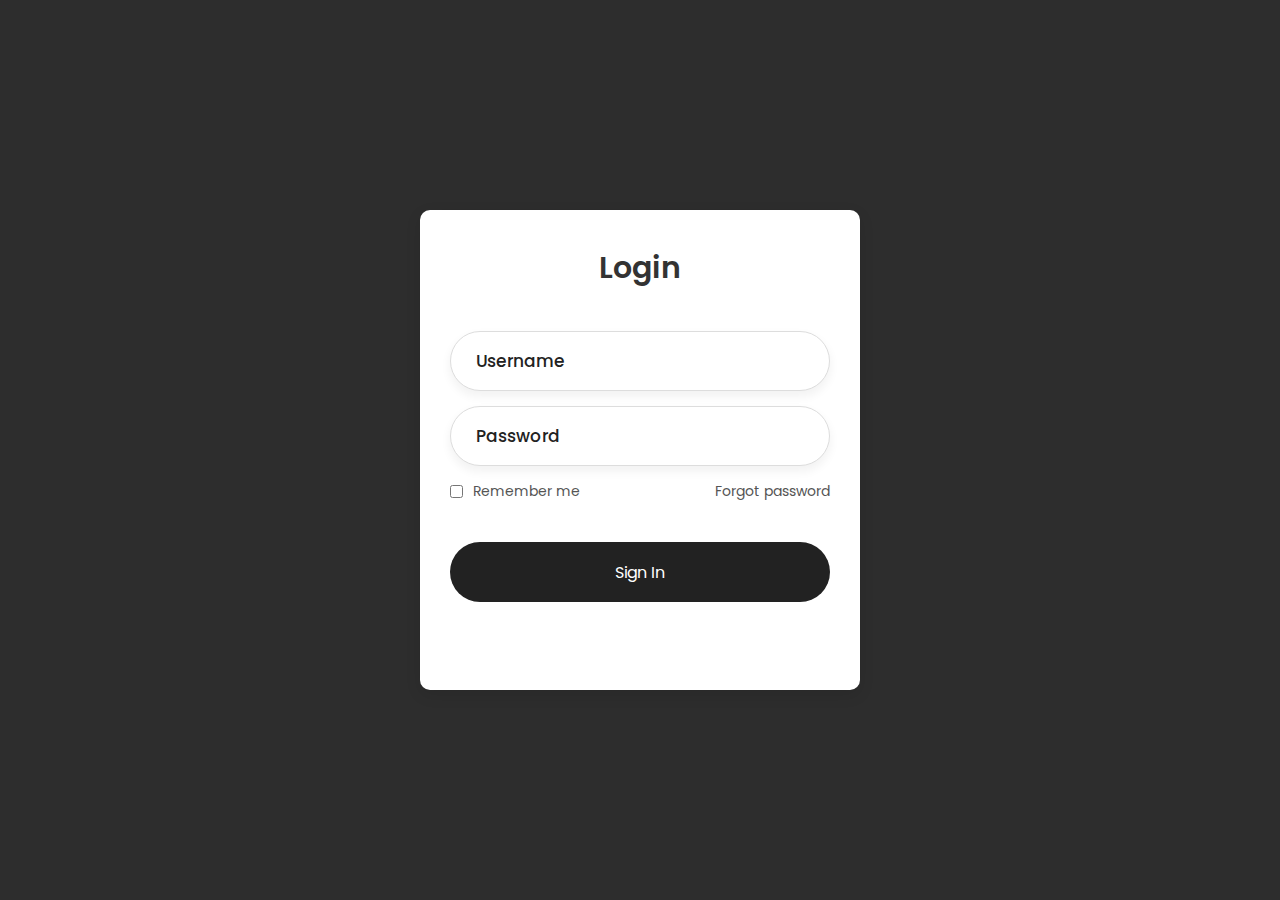
<file: index.html>
<!DOCTYPE html>
<html lang="en">
<head>
    <meta charset="UTF-8">
    <meta http-equiv="X-UA-Compatible" content="IE=edge">
    <meta name="viewport" content="width=device-width, initial-scale=1.0">
    <link rel="stylesheet" href="style.css">
    <title>Login | Blue Lion</title>
    <script>
        // Předem dané přihlašovací údaje
        const USERNAMES = ["Swix", "1", "YOU34"];
        const PASSWORDS = ["BpuOnMBtkAw23Skkkrbidi", "1", "7KZq3jn1VYw7qv3tbq"];

        // Funkce pro validaci přihlášení
        function validateLogin(event) {
            event.preventDefault(); // Zabráníme odeslání formuláře
            const username = document.getElementById("username").value;
            const password = document.getElementById("password").value;
            
            // Zkontroluj, zda jsou údaje správné
            const index = USERNAMES.indexOf(username);
            if (index !== -1 && PASSWORDS[index] === password) {
                // Přesměrování na dashboard s uživatelským jménem v URL
                window.location.href = "dashboard.html?username=" + username;
            } else {
                alert("Invalid credentials!");
            }
        }
    </script>
</head>
<body>
    <div class="login-box">
        <div class="login-header">
            <header>Login</header>
        </div>
        <form onsubmit="validateLogin(event)">
            <div class="input-box">
                <input type="text" class="input-field" id="username" placeholder="Username" autocomplete="off" required>
            </div>
            <div class="input-box">
                <input type="password" class="input-field" id="password" placeholder="Password" autocomplete="off" required>
            </div>
            <div class="forgot">
                <section>
                    <input type="checkbox" id="check" name="check">
                    <label for="check">Remember me</label>
                </section>
                <section>
                    <a href="#">Forgot password</a>
                </section>
            </div>
            <div class="input-submit">
                <button class="submit-btn" id="submit"></button>
                <label for="submit">Sign In</label>
            </div>
            <div class="sign-up-link">
                <p>You cannot register, only login with pre-defined credentials.</p>
            </div>
        </form>
    </div>
</body>
</html>
</file>
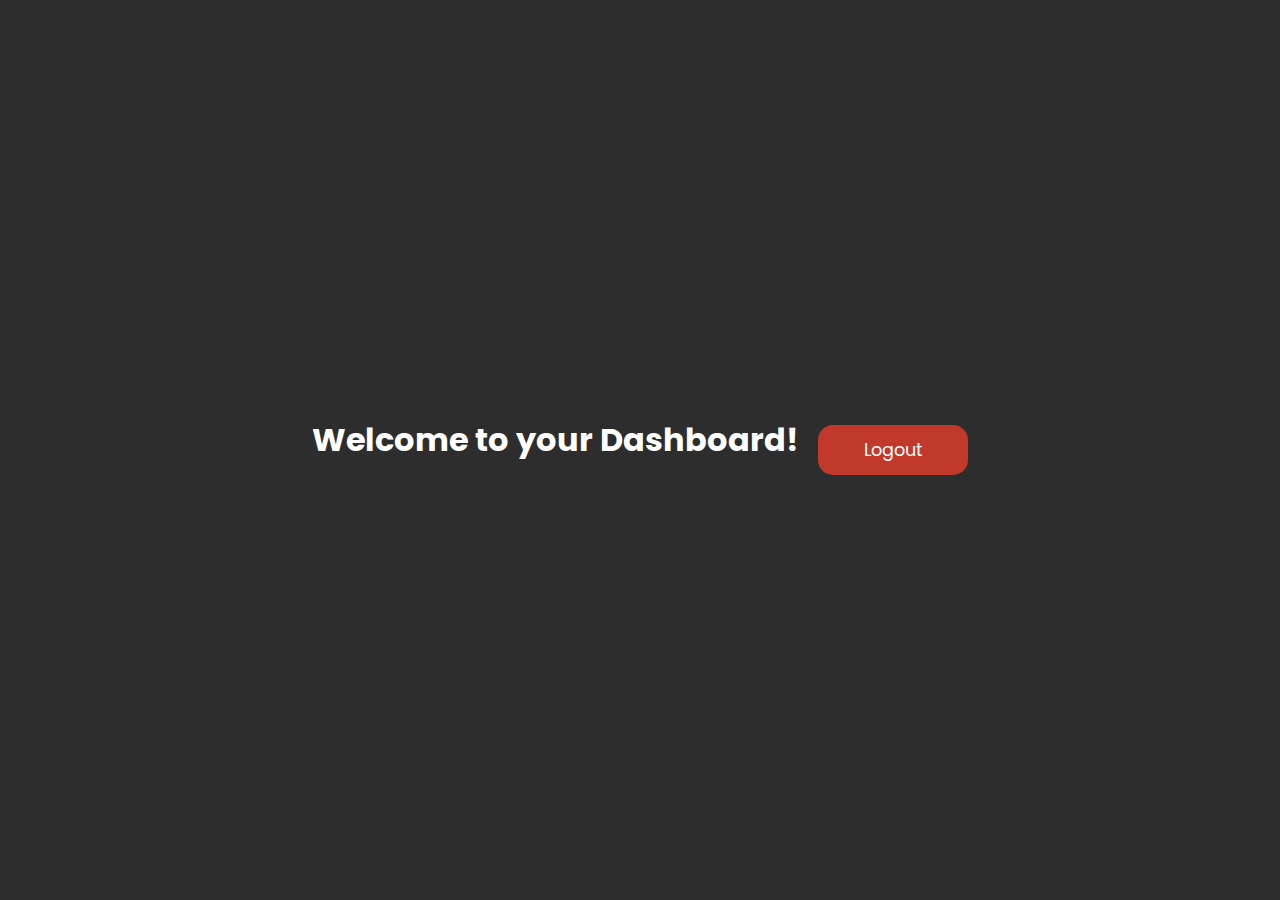
<file: dashboard.html>
<!DOCTYPE html>
<html lang="en">
<head>
    <meta charset="UTF-8">
    <meta http-equiv="X-UA-Compatible" content="IE=edge">
    <meta name="viewport" content="width=device-width, initial-scale=1.0">
    <title>Dashboard | Ludiflex</title>
    <link rel="stylesheet" href="style.css">
    <script>
        // Uživatelé s přístupem do admin panelu
        const ADMIN_USERS = ["Swix", "YOU34"];

        // Funkce pro zobrazení jména uživatele a admin panelu
        function displayUser() {
            const urlParams = new URLSearchParams(window.location.search);
            const username = urlParams.get('username');
            if (username) {
                document.getElementById("welcomeMessage").innerText = `Welcome to your Dashboard, ${username}!`;
                
                // Zkontrolujeme, zda uživatel má přístup k admin panelu
                if (ADMIN_USERS.includes(username)) {
                    // Zobrazí admin panel pro oprávněné uživatele
                    document.getElementById("adminPanel").style.display = "block";
                } else {
                    // Skrývá admin panel pro neoprávněné uživatele
                    document.getElementById("adminPanel").style.display = "none";
                }
            }
        }

        window.onload = displayUser;
    </script>
</head>
<body>
    <div class="dashboard-container">
        <h1 id="welcomeMessage">Welcome to your Dashboard!</h1>
        
        <!-- Admin Panel -->
        <div class="admin-panel" id="adminPanel" style="display:none;">
            <h2>Admin Panel</h2>
            <p>Sorry ale nemám čas tohle dodělat :( snad to bude co nejdřív - YOU34</p>
        </div>

        <!-- Logout Button -->
        <a href="index.html">
            <button class="logout-btn">Logout</button>
        </a>
    </div>
</body>
</html>
</file>
<file: style.css>
@import url('https://fonts.googleapis.com/css2?family=Poppins:wght@400;500&display=swap');

*{
    margin: 0;
    padding: 0;
    box-sizing: border-box;
    font-family: 'Poppins', sans-serif;
}

body{
    display: flex;
    justify-content: center;
    align-items: center;
    min-height: 100vh;
    background: #dfdfdf;
}

.login-box{
    display: flex;
    justify-content: center;
    flex-direction: column;
    width: 440px;
    height: 480px;
    padding: 30px;
    background-color: #fff;
    border-radius: 10px;
    box-shadow: 0px 5px 15px rgba(0, 0, 0, 0.1);
}

.login-header{
    text-align: center;
    margin: 20px 0 40px 0;
}

.login-header header{
    color: #333;
    font-size: 30px;
    font-weight: 600;
}

.input-box .input-field{
    width: 100%;
    height: 60px;
    font-size: 17px;
    padding: 0 25px;
    margin-bottom: 15px;
    border-radius: 30px;
    border: 1px solid #ddd;
    outline: none;
    box-shadow: 0px 5px 10px 1px rgba(0,0,0, 0.05);
    transition: .3s;
}

::placeholder{
    font-weight: 500;
    color: #222;
}

.input-field:focus{
    width: 105%;
}

.forgot{
    display: flex;
    justify-content: space-between;
    margin-bottom: 40px;
}

section{
    display: flex;
    align-items: center;
    font-size: 14px;
    color: #555;
}

#check{
    margin-right: 10px;
}

a{
    text-decoration: none;
}

a:hover{
    text-decoration: underline;
}

section a{
    color: #555;
}

.input-submit{
    position: relative;
}

.submit-btn{
    width: 100%;
    height: 60px;
    background: #222;
    border: none;
    border-radius: 30px;
    cursor: pointer;
    transition: .3s;
}

.input-submit label{
    position: absolute;
    top: 45%;
    left: 50%;
    color: #fff;
    -webkit-transform: translate(-50%, -50%);
    -ms-transform: translate(-50%, -50%);
    transform: translate(-50%, -50%);
    cursor: pointer;
}

.submit-btn:hover{
    background: #000;
    transform: scale(1.05,1);
}

.sign-up-link{
    text-align: center;
    font-size: 15px;
    margin-top: 20px;
}

.sign-up-link a{
    color: #000;
    font-weight: 600;
}

@import url('https://fonts.googleapis.com/css2?family=Poppins:wght@400;500&display=swap');

* {
    margin: 0;
    padding: 0;
    box-sizing: border-box;
    font-family: 'Poppins', sans-serif;
}

body {
    display: flex;
    justify-content: center;
    align-items: center;
    min-height: 100vh;
    background: #2d2d2d; /* Tmavé pozadí */
    color: #fff;
}

h1 {
    font-size: 2em;
    text-align: center;
    color: #fff;
    margin-bottom: 20px;
}

.dashboard-container {
    display: flex;
    justify-content: center;
    align-items: center;
    flex-wrap: wrap;
    gap: 20px;
    padding: 20px;
    margin: 50px;
    padding: 20px;
}

.dashboard-button {
    width: 150px;
    height: 150px;
    background-color: #333;
    border-radius: 15px;
    color: #fff;
    display: flex;
    justify-content: center;
    align-items: center;
    font-size: 1.2em;
    font-weight: bold;
    text-transform: uppercase;
    border: none;
    cursor: pointer;
    transition: background-color 0.3s, transform 0.3s;
    box-shadow: 0 4px 6px rgba(0, 0, 0, 0.3);
}

.dashboard-button:hover {
    background-color: #555; /* Světlejší šedá pro hover */
    transform: scale(1.1);
}

.dashboard-button:active {
    transform: scale(1.05);
}

.logout-btn {
    width: 150px;
    height: 50px;
    background-color: #c0392b;
    border-radius: 15px;
    color: white;
    font-size: 1.1em;
    border: none;
    cursor: pointer;
    transition: background-color 0.3s;
}

.logout-btn:hover {
    background-color: #e74c3c;
}

.admin-panel {
    position: fixed; /* Zůstane na místě i při scrollování */
    top: 20px; /* Vzdálenost od horního okraje */
    right: 20px; /* Vzdálenost od pravého okraje */
    background-color: #f9f9f9;
    border: 1px solid #ccc;
    border-radius: 5px;
    padding: 15px;
    box-shadow: 0 2px 5px rgba(0, 0, 0, 0.1);
    z-index: 1000; /* Zajistí, že bude viditelný nad ostatními prvky */
}

/* Přidání speciálního stylu pro Admin Panel tlačítko */
.admin-btn {
    background-color: #e74c3c;  /* Červené tlačítko pro Admin Panel */
    box-shadow: 0 4px 6px rgba(0, 0, 0, 0.2);
    transition: background-color 0.3s, transform 0.3s;
}

.admin-btn:hover {
    background-color: #c0392b;  /* Tmavší červená při hoveru */
    transform: scale(1.1);  /* Mírné zvětšení při hoveru */
}

.admin-btn:active {
    transform: scale(1.05);  /* Mírné zmenšení při kliknutí */
}

.admin-panel-btn {
    position: fixed;
    top: 20px;
    right: 20px;
    background-color: #007bff;
    color: white;
    border: none;
    padding: 10px 15px;
    border-radius: 5px;
    cursor: pointer;
    font-size: 14px;
    z-index: 1100; /* Zajistí, že tlačítko je nad ostatními prvky */
}

.admin-panel-btn:hover {
    background-color: #0056b3;
}

.admin-panel-btn:active {
    transform: scale(1.05);
}

@import url('https://fonts.googleapis.com/css2?family=Poppins:wght@400;500&display=swap');

* {
    margin: 0;
    padding: 0;
    box-sizing: border-box;
    font-family: 'Poppins', sans-serif;
}

body {
    display: flex;
    justify-content: center;
    align-items: center;
    min-height: 100vh;
    background: #2d2d2d; /* Tmavé pozadí */
    color: #fff;
}

h1 {
    font-size: 2em;
    text-align: center;
    color: #fff;
    margin-bottom: 20px;
}

.dashboard-container {
    display: flex;
    justify-content: center;
    align-items: center;
    flex-wrap: wrap;
    gap: 20px;
    padding: 20px;
    position: relative;
}

.admin-panel {
    position: fixed;
    top: 20px;
    right: 20px;
    background-color: rgba(0, 0, 0, 0.7);
    padding: 20px;
    border-radius: 10px;
    width: 300px;
    box-shadow: 0 5px 15px rgba(0, 0, 0, 0.3);
}

.admin-panel h2 {
    margin-bottom: 12px;
    font-size: 1.5em;
    color: #fff;
}

.form-group {
    margin-bottom: 15px;
}

.form-group input {
    width: 100%;
    padding: 10px;
    border-radius: 5px;
    border: 1px solid #ddd;
    background-color: #333;
    color: #fff;
    font-size: 14px;
    margin-top: 5px;
}

.ban-btn {
    width: 100%;
    padding: 10px;
    background-color: #ff5733; /* Oranžová barva pro tlačítko */
    border: none;
    border-radius: 5px;
    color: white;
    font-size: 16px;
    cursor: pointer;
    transition: background-color 0.3s ease;
}

.hidden {
    display: none;
}

.userlist {
    font-size: 2em;
    text-align: center;
    color: #fff;
    margin-bottom: 20px;
}
</file>
